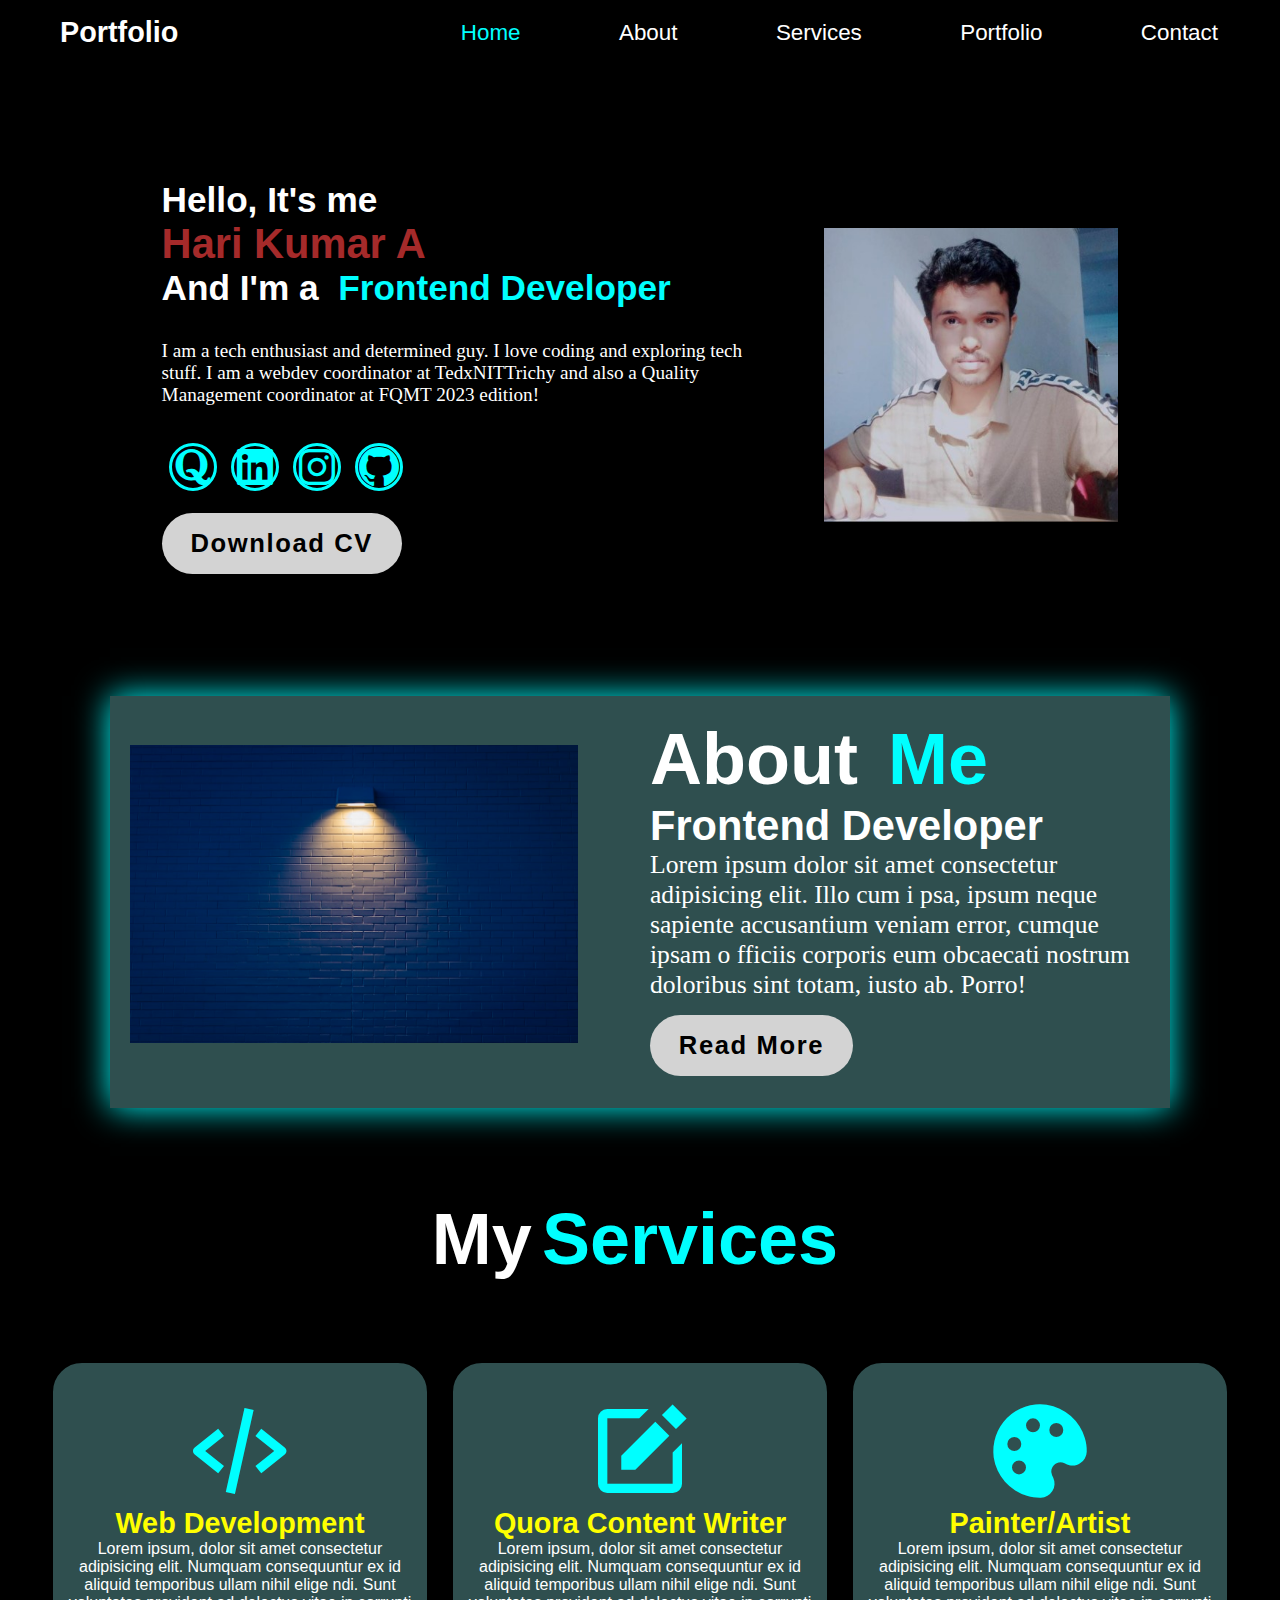
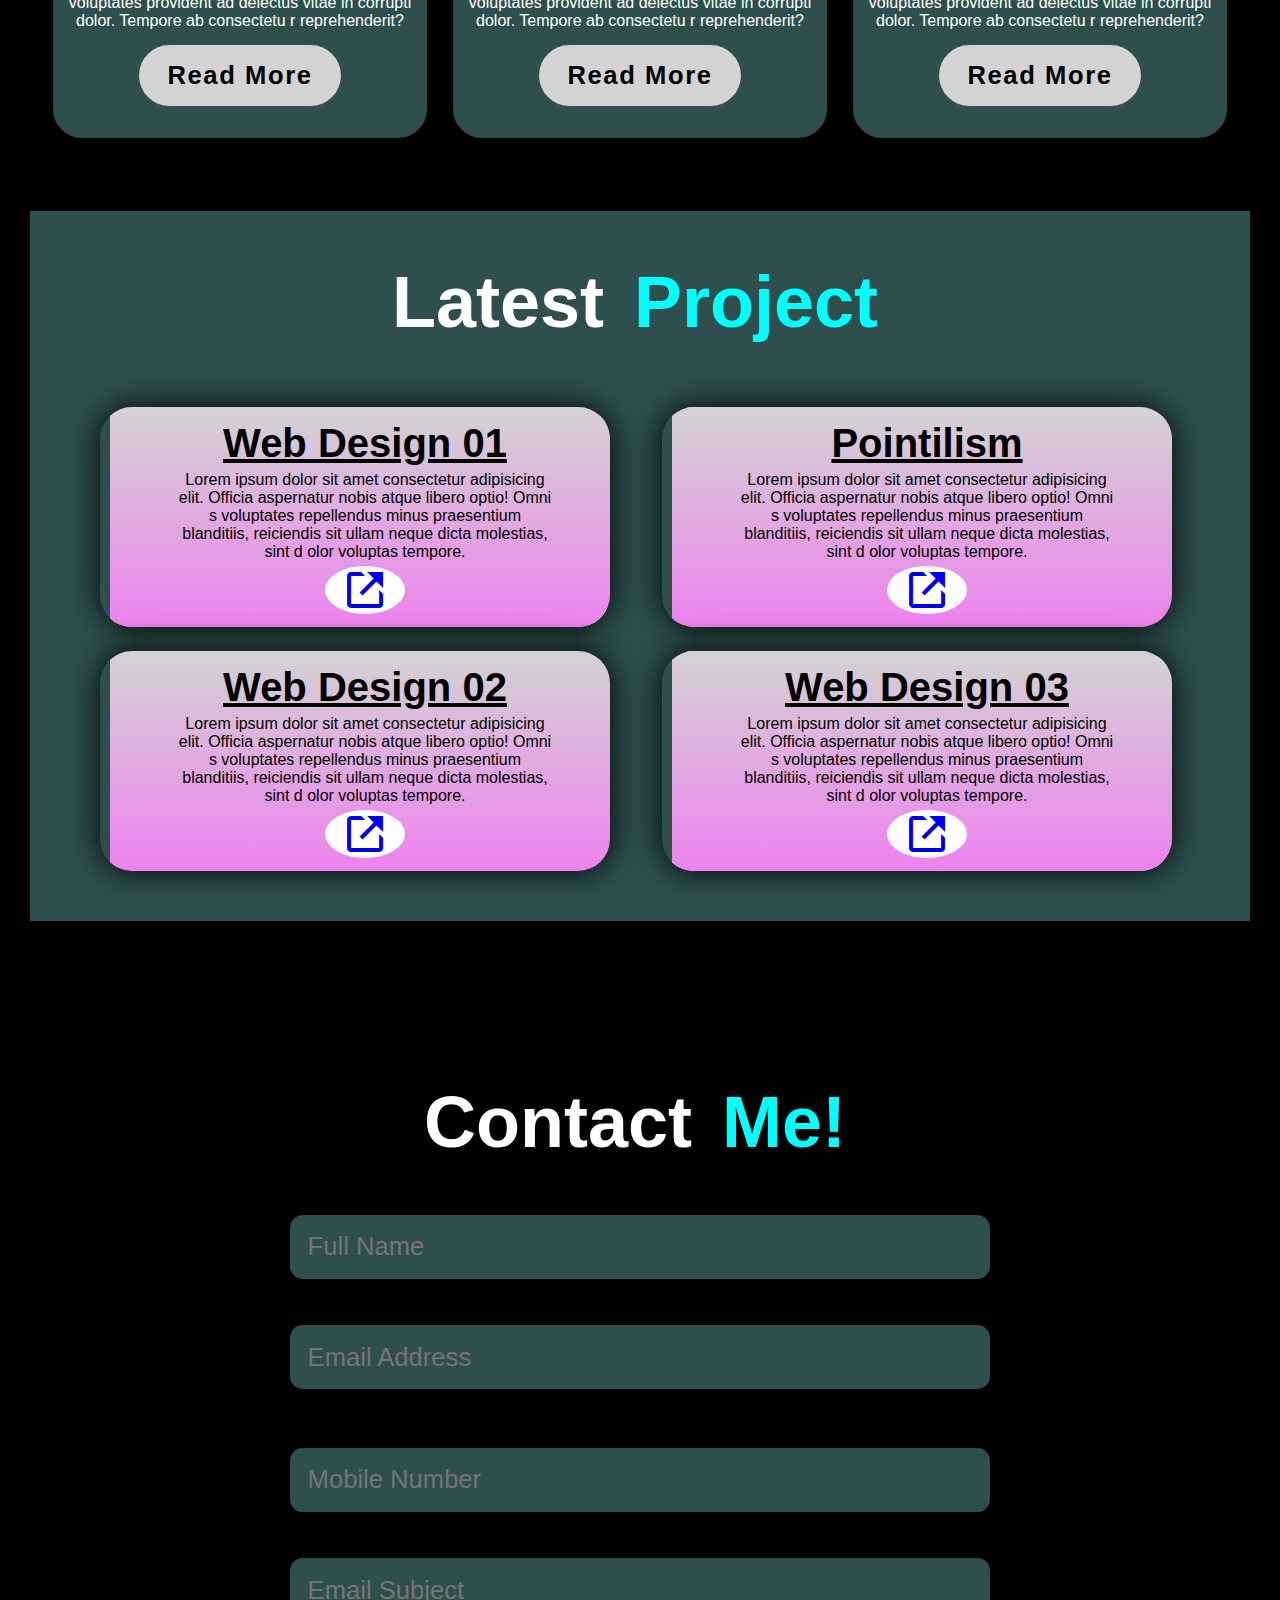
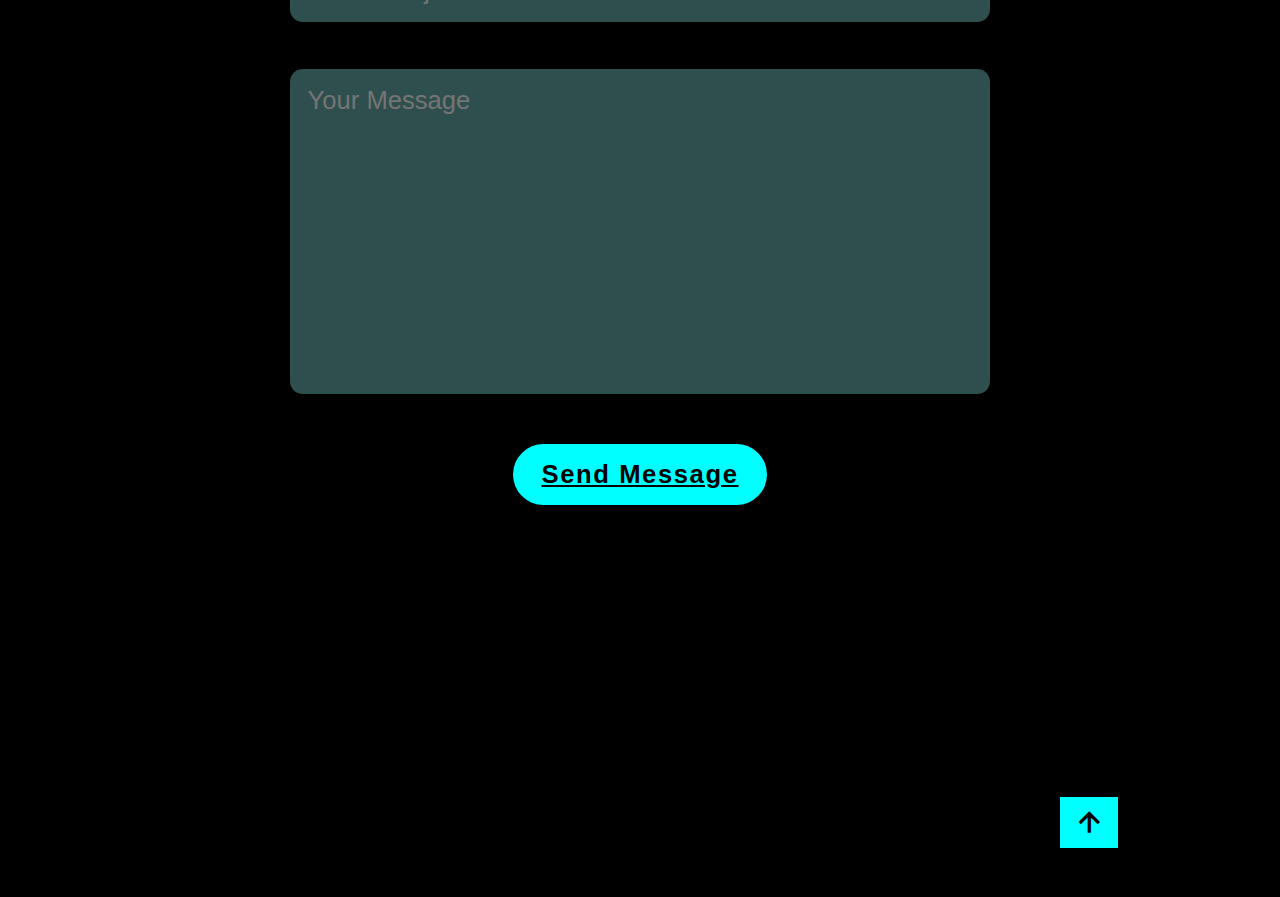
<file: index.html>
<!DOCTYPE html>
<html lang="en">
<head>
    <meta charset="UTF-8">
    <meta http-equiv="X-UA-Compatible" content="IE=edge">
    <meta name="viewport" content="width=device-width, initial-scale=1.0">
    <title>My Portfolio</title>
    <link rel="stylesheet" href="portfolio.css">
    <link href='https://unpkg.com/boxicons@2.1.4/css/boxicons.min.css' rel='stylesheet'>

     
</head>

<body>
   
    <header class="header">
         
        <a href="#" class="logo">Portfolio</a>
        <i class="bx bx-menu" id="menu-icon"></i>
        <nav class="navbar">
            <a href="#home" class="active"> Home</a>
            <a href="#about"  >About</a>
            <a href="#services" >Services</a>
            <a href="#portfolio" >Portfolio</a>
            <a href="#contact"  >Contact</a>

        </nav>
    </header>
    <section class="home" id="home">
        <div class="home-content">
            <h3>Hello, It's me</h3>
            <h1>Hari Kumar A</h1>
            <h3>And I'm a <span> Frontend Developer</span></h3>
            <p>I am a tech enthusiast and determined guy. I love coding and exploring tech stuff. I am a webdev 
                coordinator at TedxNITTrichy and also a Quality Management coordinator at FQMT 2023 edition!
            </p>
            <div class="social-media">
            <a href="https://www.quora.com/profile/Hari-Kumar-A-4" target="_blank"><i class='bx bxl-quora' ></i></a>
            <a href="https://www.linkedin.com/in/hari-kumar-a-b69287253/" target="_blank"> <i class='bx bxl-linkedin-square'></i></a>
            <a href="https://www.instagram.com/hari_kumar_2508/" target="_blank"><i class='bx bxl-instagram' ></i></a>
            <a href="https://github.com/Hari-Kumar-A" target="_blank"><i class='bx bxl-github' ></i></a>
            </div>
            <a href="#" class="btn">Download CV</a>
        </div>
        
        <div class="home-img">
            <img src="images/Home.jpg" alt="">
        </div>
    </section>

    <!-- About  -->
    <section class="about" id="about">
        <div class="about-img">
            <img src="images/tedx1.jfif" alt="">
        </div>
        <div class="about-content">
            <h2 class="heading">About <span>Me</span></h2>
            <h3>Frontend Developer</h3>
            <p>Lorem ipsum dolor sit amet consectetur adipisicing elit. Illo cum i
                psa, ipsum neque sapiente accusantium veniam error, cumque ipsam o
                fficiis corporis eum obcaecati nostrum doloribus sint totam, iusto ab. Porro!</p>
                <a href="#" class="btn" class="btnsp">Read More</a>
        </div>
    </section>

    <!-- Services -->
    <section class="services" id="services">
        <h2 class="heading">My<span>Services</span></h2>
        <div class="services-container">

            <div class="services-box">
                <i class='bx bx-code-alt'></i>
                <h3>Web Development</h3>
                <p>Lorem ipsum, dolor sit amet consectetur adipisicing 
                    elit. Numquam consequuntur ex id aliquid temporibus ullam nihil elige
                    ndi. Sunt voluptates provident ad delectus vitae in corrupti dolor. Tempore ab consectetu
                    r reprehenderit?</p>
                    <a href="#" class="btn">Read More</a>
            </div>

            <div class="services-box">
                <i class='bx bxs-edit'></i>
                <h3>Quora Content Writer</h3>
                <p>Lorem ipsum, dolor sit amet consectetur adipisicing 
                    elit. Numquam consequuntur ex id aliquid temporibus ullam nihil elige
                    ndi. Sunt voluptates provident ad delectus vitae in corrupti dolor. Tempore ab consectetu
                    r reprehenderit?</p>
                    <a href="#" class="btn">Read More</a>
            </div>

            <div class="services-box">
                <i class='bx bxs-palette'></i>
                <h3>Painter/Artist</h3>
                <p>Lorem ipsum, dolor sit amet consectetur adipisicing 
                    elit. Numquam consequuntur ex id aliquid temporibus ullam nihil elige
                    ndi. Sunt voluptates provident ad delectus vitae in corrupti dolor. Tempore ab consectetu
                    r reprehenderit?</p>
                    <a href="#" class="btn">Read More</a>
            </div>

        </div>
    </section>

    <!-- portfolio -->
    <section class="portfolio" id="portfolio">
        <h2 class="heading">Latest <span>Project</span></h2>
        <div class="portfolio-container">
            <div class="portfolio-box">
                <img src="images/Tedxproject.jpg" alt="">
                <div class="portfolio-layer">
                    <h4>Web Design 01</h4>
                    <p>Lorem ipsum dolor sit amet consectetur adipisicing elit. Officia aspernatur nobis atque libero optio! Omni
                        s voluptates repellendus minus praesentium blanditiis, reiciendis sit ullam neque dicta molestias, sint d
                        olor voluptas tempore.</p>
                        <a href="#"> <i class='bx bx-link-external' ></i></a>
                </div>
                
            </div>

            <div class="portfolio-box">
                <img src="images/point.jpg" alt="">
                <div class="portfolio-layer">
                    <h4>Pointilism</h4>
                    <p>Lorem ipsum dolor sit amet consectetur adipisicing elit. Officia aspernatur nobis atque libero optio! Omni
                        s voluptates repellendus minus praesentium blanditiis, reiciendis sit ullam neque dicta molestias, sint d
                        olor voluptas tempore.</p>
                        <a href="#"> <i class='bx bx-link-external' ></i></a>
                </div>
                
            </div>

            <div class="portfolio-box">
                <img src="images/tedxproject03.jpg" alt="">
                <div class="portfolio-layer">
                    <h4>Web Design 02</h4>
                    <p>Lorem ipsum dolor sit amet consectetur adipisicing elit. Officia aspernatur nobis atque libero optio! Omni
                        s voluptates repellendus minus praesentium blanditiis, reiciendis sit ullam neque dicta molestias, sint d
                        olor voluptas tempore.</p>
                        <a href="#"> <i class='bx bx-link-external' ></i></a>
                </div>
                
            </div>

            <div class="portfolio-box">
                <img src="images/Tedxproject02.jpg" alt="">
                <div class="portfolio-layer">
                    <h4>Web Design 03</h4>
                    <p>Lorem ipsum dolor sit amet consectetur adipisicing elit. Officia aspernatur nobis atque libero optio! Omni
                        s voluptates repellendus minus praesentium blanditiis, reiciendis sit ullam neque dicta molestias, sint d
                        olor voluptas tempore.</p>
                        <a href="#"> <i class='bx bx-link-external' ></i></a>
                </div>
                
            </div>
        </div>
    </section>

    <!-- contact section design -->
    <section class="contact" id="contact">
        <h2 class="heading">Contact <span> Me!</span></h2>
        <form action="#">
             
            <div class="input-box">
                <input type="text" placeholder="Full Name">
                <input type="email" placeholder="Email Address">
            </div>
            <div class="input-box">
                <input type="number" placeholder="Mobile Number">
                <input type="email" placeholder="Email Subject">
                <textarea name="" id="" cols="30" rows="10" placeholder="Your Message"></textarea>
                <input type="submit" value="Send Message" class="butn">
            </div>
            
        
        </form>

    </section>
    <!-- footer-design -->
    <section class="footer">
        <div class="footer-top">
            <a href="#home"><i class='bx bx-up-arrow-alt'></i></a>
        </div> 

       
    </section>

    
</body>
</html>
</file>
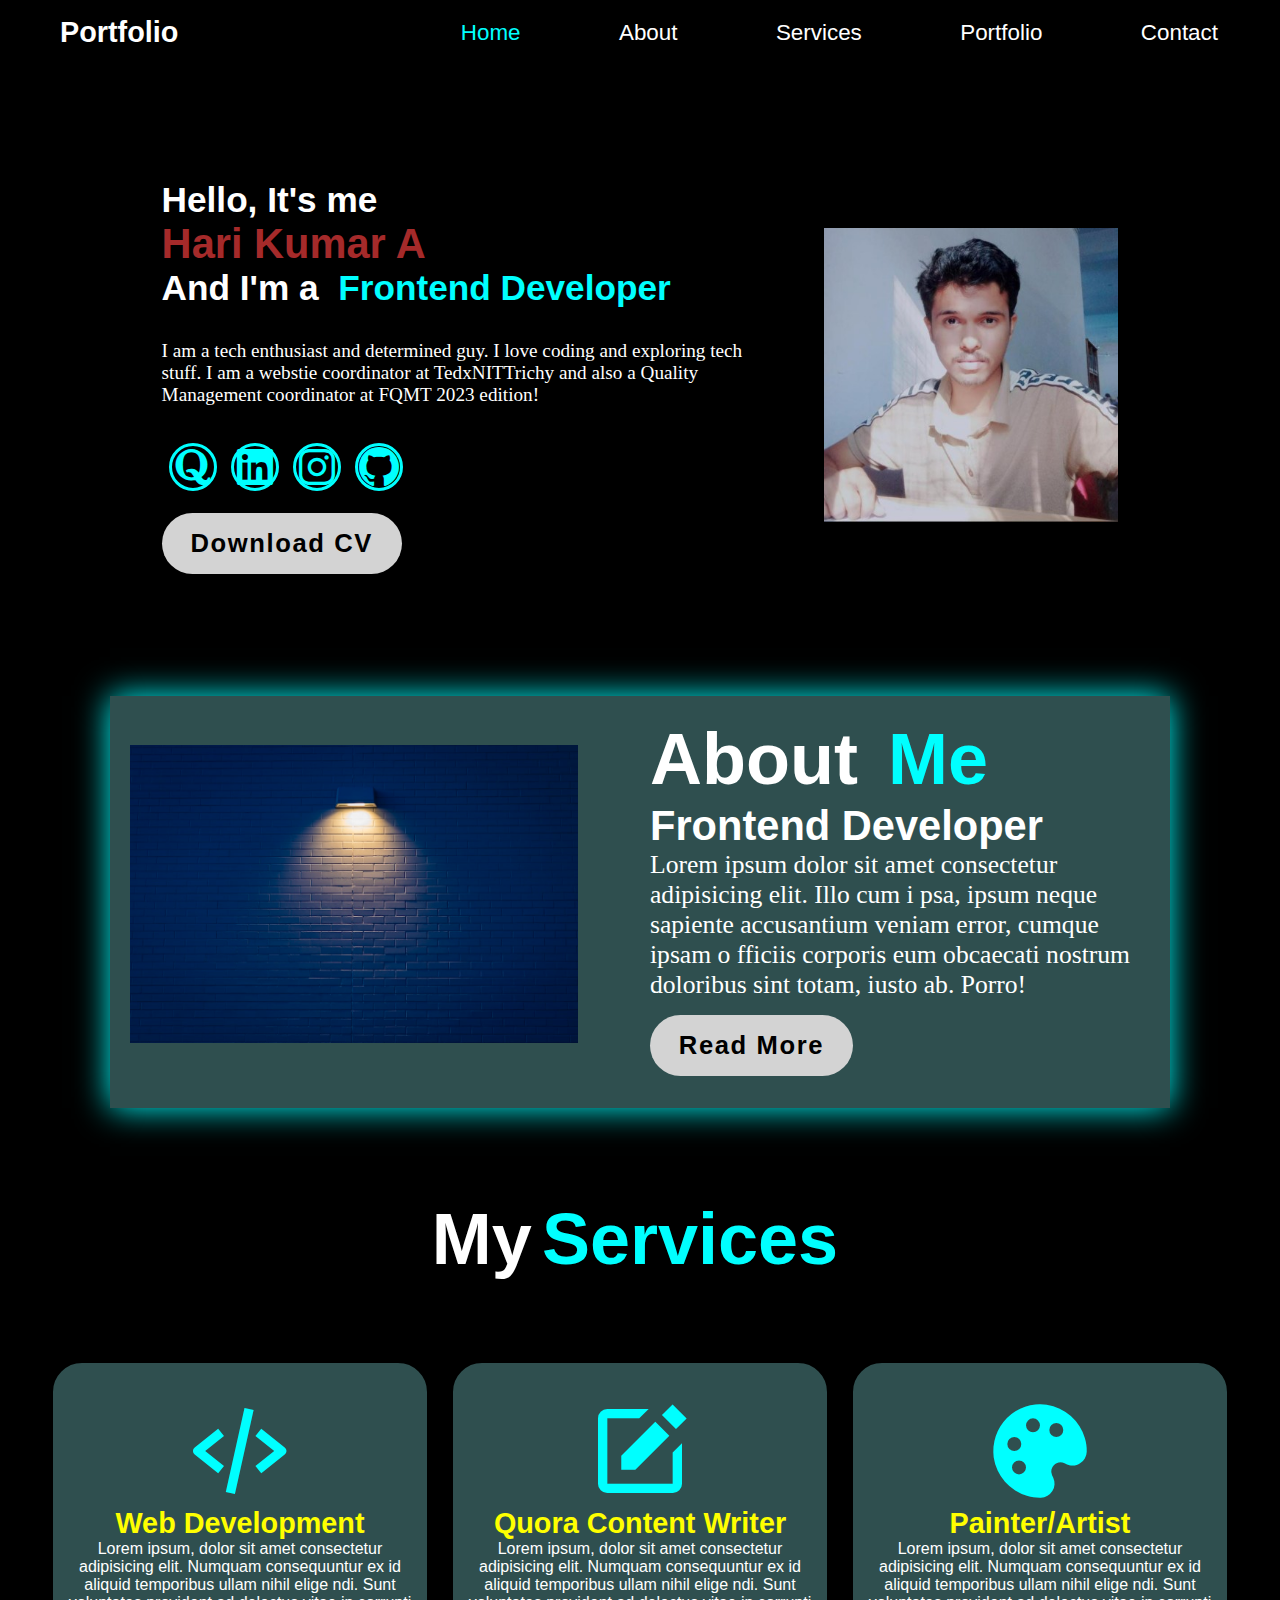
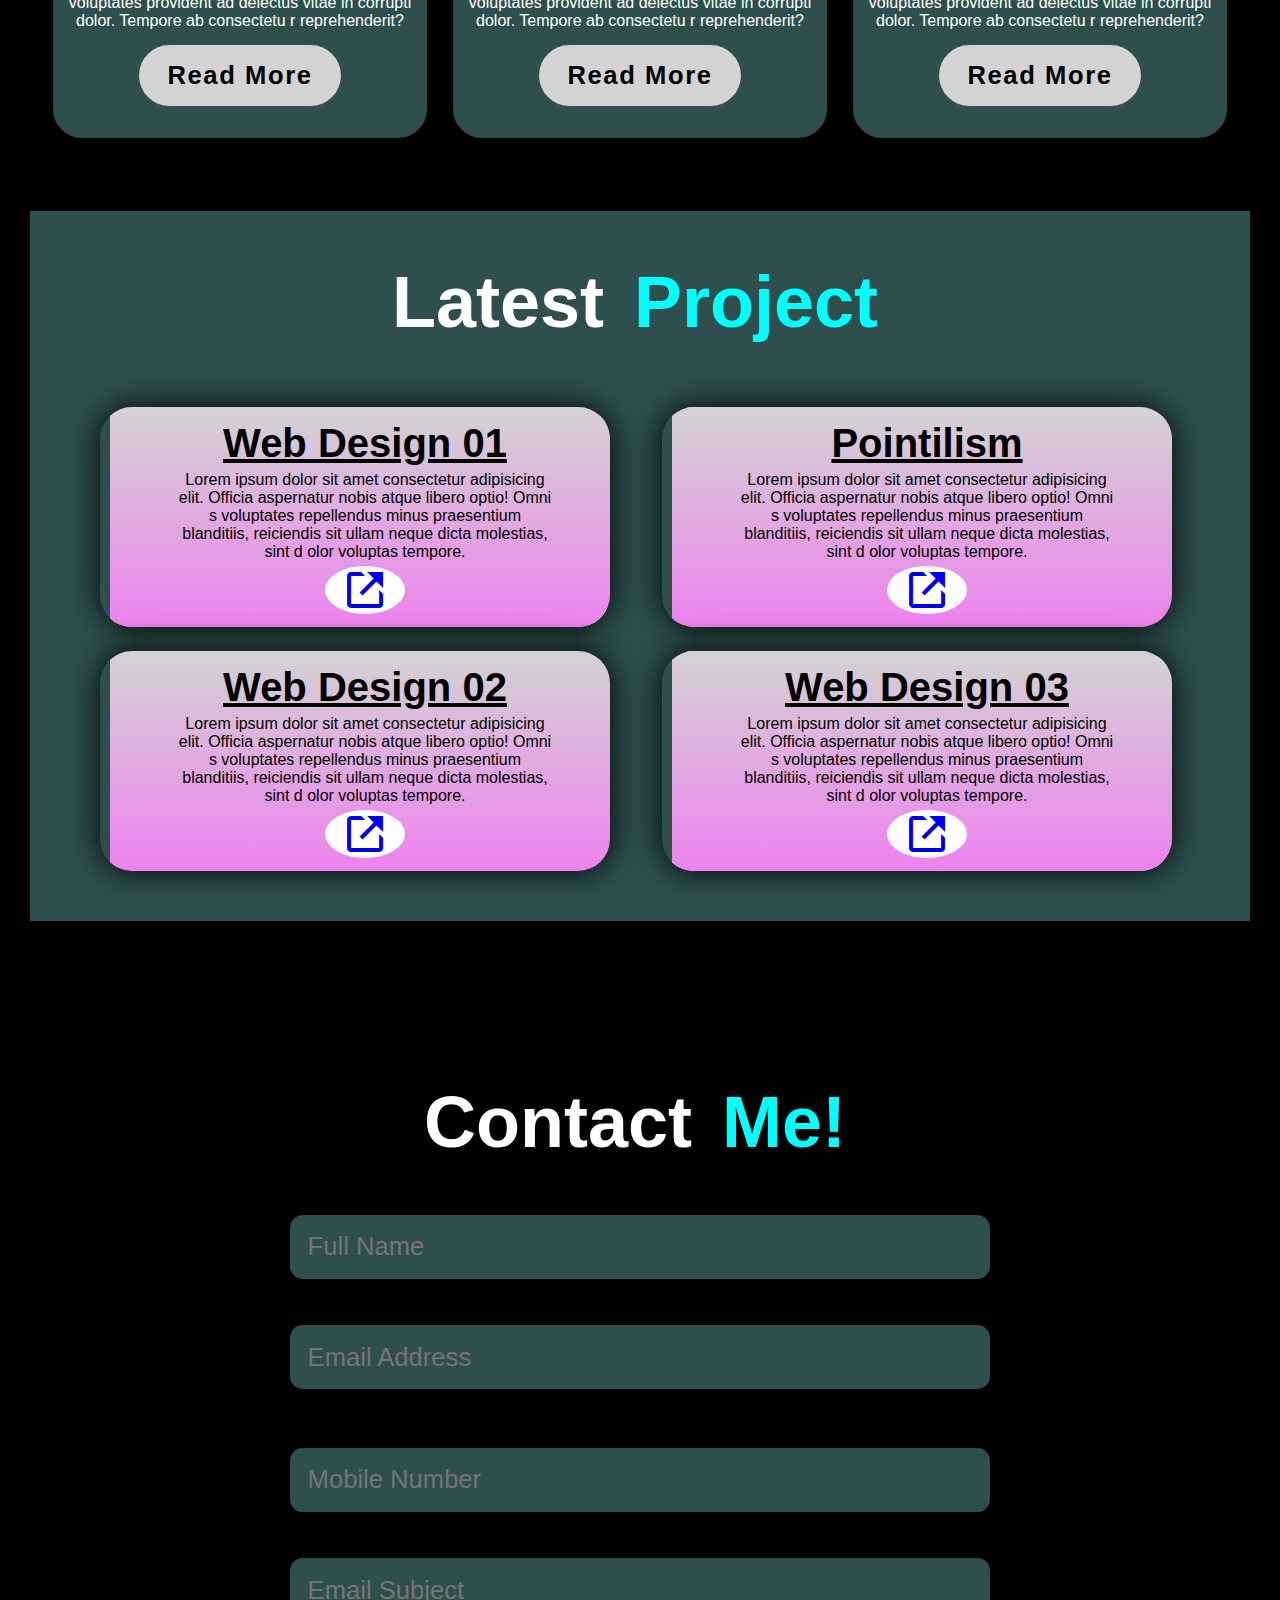
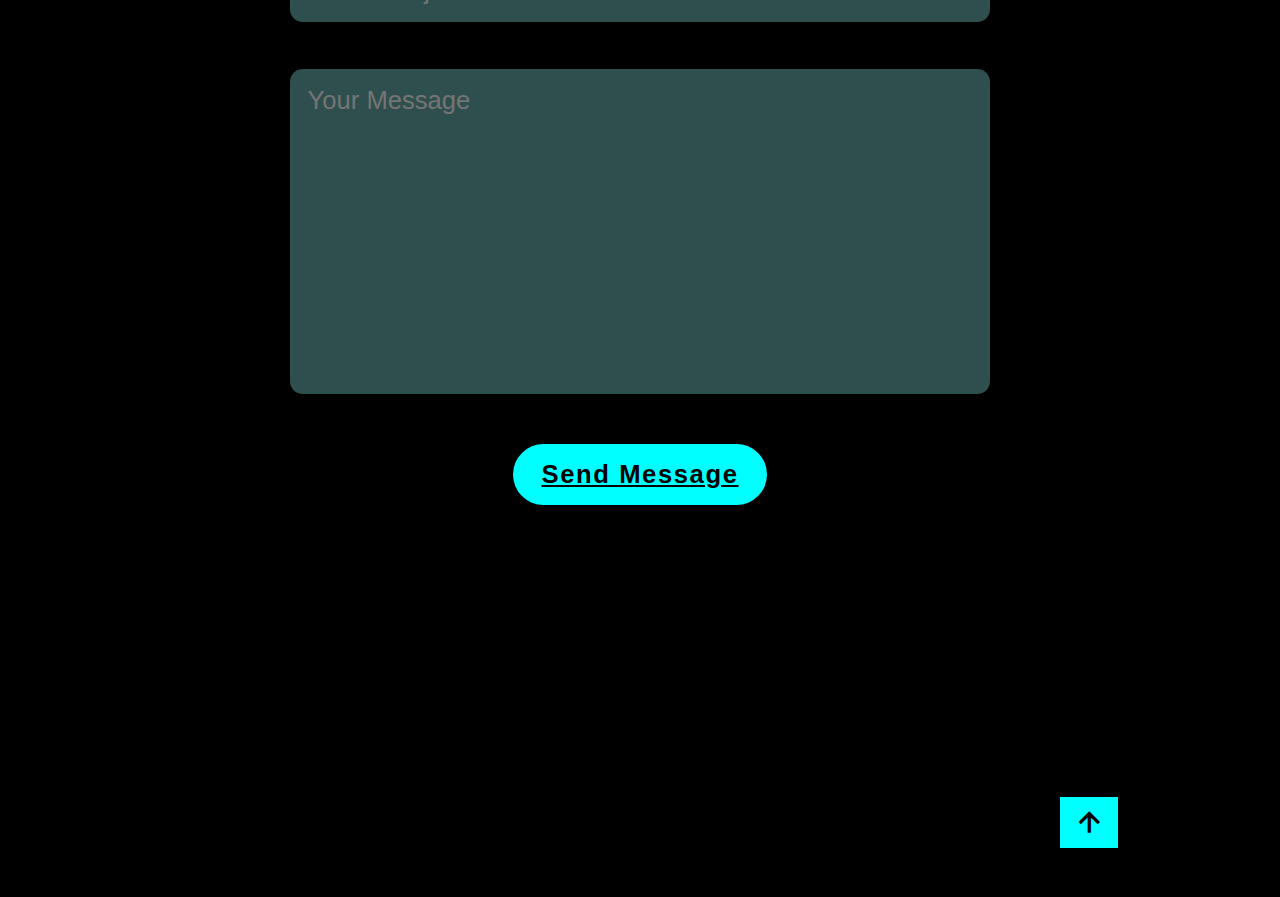
<file: portfolio.html>
<!DOCTYPE html>
<html lang="en">
<head>
    <meta charset="UTF-8">
    <meta http-equiv="X-UA-Compatible" content="IE=edge">
    <meta name="viewport" content="width=device-width, initial-scale=1.0">
    <title>My Portfolio</title>
    <link rel="stylesheet" href="portfolio.css">
    <link href='https://unpkg.com/boxicons@2.1.4/css/boxicons.min.css' rel='stylesheet'>

     
</head>

<body>
   
    <header class="header">
         
        <a href="#" class="logo">Portfolio</a>
        <i class="bx bx-menu" id="menu-icon"></i>
        <nav class="navbar">
            <a href="#home" class="active"> Home</a>
            <a href="#about"  >About</a>
            <a href="#services" >Services</a>
            <a href="#portfolio" >Portfolio</a>
            <a href="#contact"  >Contact</a>

        </nav>
    </header>
    <section class="home" id="home">
        <div class="home-content">
            <h3>Hello, It's me</h3>
            <h1>Hari Kumar A</h1>
            <h3>And I'm a <span> Frontend Developer</span></h3>
            <p>I am a tech enthusiast and determined guy. I love coding and exploring tech stuff. I am a webstie 
                coordinator at TedxNITTrichy and also a Quality Management coordinator at FQMT 2023 edition!
            </p>
            <div class="social-media">
            <a href="https://www.quora.com/profile/Hari-Kumar-A-4" target="_blank"><i class='bx bxl-quora' ></i></a>
            <a href="https://www.linkedin.com/in/hari-kumar-a-b69287253/" target="_blank"> <i class='bx bxl-linkedin-square'></i></a>
            <a href="https://www.instagram.com/hari_kumar_2508/" target="_blank"><i class='bx bxl-instagram' ></i></a>
            <a href="https://github.com/Hari-Kumar-A" target="_blank"><i class='bx bxl-github' ></i></a>
            </div>
            <a href="#" class="btn">Download CV</a>
        </div>
        
        <div class="home-img">
            <img src="images/Home.jpg" alt="">
        </div>
    </section>

    <!-- About  -->
    <section class="about" id="about">
        <div class="about-img">
            <img src="images/tedx1.jfif" alt="">
        </div>
        <div class="about-content">
            <h2 class="heading">About <span>Me</span></h2>
            <h3>Frontend Developer</h3>
            <p>Lorem ipsum dolor sit amet consectetur adipisicing elit. Illo cum i
                psa, ipsum neque sapiente accusantium veniam error, cumque ipsam o
                fficiis corporis eum obcaecati nostrum doloribus sint totam, iusto ab. Porro!</p>
                <a href="#" class="btn" class="btnsp">Read More</a>
        </div>
    </section>

    <!-- Services -->
    <section class="services" id="services">
        <h2 class="heading">My<span>Services</span></h2>
        <div class="services-container">

            <div class="services-box">
                <i class='bx bx-code-alt'></i>
                <h3>Web Development</h3>
                <p>Lorem ipsum, dolor sit amet consectetur adipisicing 
                    elit. Numquam consequuntur ex id aliquid temporibus ullam nihil elige
                    ndi. Sunt voluptates provident ad delectus vitae in corrupti dolor. Tempore ab consectetu
                    r reprehenderit?</p>
                    <a href="#" class="btn">Read More</a>
            </div>

            <div class="services-box">
                <i class='bx bxs-edit'></i>
                <h3>Quora Content Writer</h3>
                <p>Lorem ipsum, dolor sit amet consectetur adipisicing 
                    elit. Numquam consequuntur ex id aliquid temporibus ullam nihil elige
                    ndi. Sunt voluptates provident ad delectus vitae in corrupti dolor. Tempore ab consectetu
                    r reprehenderit?</p>
                    <a href="#" class="btn">Read More</a>
            </div>

            <div class="services-box">
                <i class='bx bxs-palette'></i>
                <h3>Painter/Artist</h3>
                <p>Lorem ipsum, dolor sit amet consectetur adipisicing 
                    elit. Numquam consequuntur ex id aliquid temporibus ullam nihil elige
                    ndi. Sunt voluptates provident ad delectus vitae in corrupti dolor. Tempore ab consectetu
                    r reprehenderit?</p>
                    <a href="#" class="btn">Read More</a>
            </div>

        </div>
    </section>

    <!-- portfolio -->
    <section class="portfolio" id="portfolio">
        <h2 class="heading">Latest <span>Project</span></h2>
        <div class="portfolio-container">
            <div class="portfolio-box">
                <img src="images/Tedxproject.jpg" alt="">
                <div class="portfolio-layer">
                    <h4>Web Design 01</h4>
                    <p>Lorem ipsum dolor sit amet consectetur adipisicing elit. Officia aspernatur nobis atque libero optio! Omni
                        s voluptates repellendus minus praesentium blanditiis, reiciendis sit ullam neque dicta molestias, sint d
                        olor voluptas tempore.</p>
                        <a href="#"> <i class='bx bx-link-external' ></i></a>
                </div>
                
            </div>

            <div class="portfolio-box">
                <img src="images/point.jpg" alt="">
                <div class="portfolio-layer">
                    <h4>Pointilism</h4>
                    <p>Lorem ipsum dolor sit amet consectetur adipisicing elit. Officia aspernatur nobis atque libero optio! Omni
                        s voluptates repellendus minus praesentium blanditiis, reiciendis sit ullam neque dicta molestias, sint d
                        olor voluptas tempore.</p>
                        <a href="#"> <i class='bx bx-link-external' ></i></a>
                </div>
                
            </div>

            <div class="portfolio-box">
                <img src="images/tedxproject03.jpg" alt="">
                <div class="portfolio-layer">
                    <h4>Web Design 02</h4>
                    <p>Lorem ipsum dolor sit amet consectetur adipisicing elit. Officia aspernatur nobis atque libero optio! Omni
                        s voluptates repellendus minus praesentium blanditiis, reiciendis sit ullam neque dicta molestias, sint d
                        olor voluptas tempore.</p>
                        <a href="#"> <i class='bx bx-link-external' ></i></a>
                </div>
                
            </div>

            <div class="portfolio-box">
                <img src="images/Tedxproject02.jpg" alt="">
                <div class="portfolio-layer">
                    <h4>Web Design 03</h4>
                    <p>Lorem ipsum dolor sit amet consectetur adipisicing elit. Officia aspernatur nobis atque libero optio! Omni
                        s voluptates repellendus minus praesentium blanditiis, reiciendis sit ullam neque dicta molestias, sint d
                        olor voluptas tempore.</p>
                        <a href="#"> <i class='bx bx-link-external' ></i></a>
                </div>
                
            </div>
        </div>
    </section>

    <!-- contact section design -->
    <section class="contact" id="contact">
        <h2 class="heading">Contact <span> Me!</span></h2>
        <form action="#">
             
            <div class="input-box">
                <input type="text" placeholder="Full Name">
                <input type="email" placeholder="Email Address">
            </div>
            <div class="input-box">
                <input type="number" placeholder="Mobile Number">
                <input type="email" placeholder="Email Subject">
                <textarea name="" id="" cols="30" rows="10" placeholder="Your Message"></textarea>
                <input type="submit" value="Send Message" class="butn">
            </div>
            
        
        </form>

    </section>
    <!-- footer-design -->
    <section class="footer">
        <div class="footer-top">
            <a href="#home"><i class='bx bx-up-arrow-alt'></i></a>
        </div> 

       
    </section>

    
</body>
</html>
</file>
<file: portfolio.css>
*{
    margin:0;
    padding:0;
     
    box-sizing:border-box;
    margin-right: 10px;
    margin-left: 10px;
    text-decoration: none;
    border:none;
    outline:none;
    scroll-behavior: smooth;
    font-family:'Poppins', sans-serif;
    

}
 

:root{
     --bg-color:black;
     --second-bg-colour:darkslategray;
     --text-colour:white;
     --main-colour:aqua;

}
 html{
    font-size: 100%;
    overflow:hidden;
    height:100%;
    overflow:auto;
 }
 body{
    background:var(--bg-color);
    color:var(--text-color);
    height: 100%;

 }
 section{
     
    padding:10rem 9% 2rem;
    color:var(--text-colour);
 }
 .header{
    position:fixed;
     
       margin-left: 10px;
        
    top:0;
    left:0;
    width:100%;
    padding-top:1rem;
    padding-bottom: 1rem;
    padding-right: 2rem;
    background:var(--bg-colour);
    display:flex;
    justify-content: space-between;
    align-items: center;
    z-index:100;
    background-color: black;
 }
 .logo{
    margin-left: 50px;
    font-size: 1.8rem;
    color:var(--text-colour);
    font-weight: 600;
    cursor:default;

 }
  
 .navbar a{
    font-size: 1.4rem;
    margin-right: 30px;
      
    color:var(--text-colour);
    margin-left: 4rem;
    transition: 0.5s ease;

 }
 .navbar a:hover{
    color:var(--main-colour);
     font-size: 1.8rem;
 }
 .navbar a.active{
    color:var(--main-colour);
 }
 #menu-icon{
    font-size: 2.6rem;
    color:var(--text-colour);
    display:none;

 }
 .home{
    display:flex;
    justify-content: center;
    align-items: center;
     margin-top: 20px;

 }
 .home-img img{
    width:23vw;
 }
 .home-content{
    width:700px;
 }
   
 .home-content h3{
    font-size: 2.2rem;
    font-weight: 700;

 }
 .home-content h3:nth-of-type(2){
   margin-bottom: 2rem;
 }
 span{
   color:var(--main-colour);
 }
 .home-content h1{
    font-size: 2.6rem;
    font-weight: 700;
    color:brown;
     
 }
 .home-content p{
    font-size: 1.2rem;
    font-family:ui-monospace;
 }
 .social-media{
     margin-top: 30px;
    display: flex;
    width: 260px;
   
 }
 .social-media a{
    display:inline-flex;
     
      margin:7px;
    align-items: center;
    justify-content: center;
    width: 3rem;
    height: 3rem;
    background: transparent;
    border: .2rem solid var(--main-colour);
    border-radius: 50%;
    font-size: 3rem;
    color:var(--main-colour);
    
    
 }
 .social-media a:hover{
    background: var(--main-colour);
    color:var(--second-bg-colour);
     
    box-shadow:  0 0 1rem var(--main-colour);

 }
 .btn{
    display: inline-block;
    padding:1rem 1.8rem;
    height: auto;
    width:auto;
    background: lightgray;
    border-radius: 4rem;
    font-size: 1.6rem;
    color:black;
    letter-spacing: 0.1rem;
    font-weight: 600;
    margin-top:15px;
     
     
    transition: 0.5s ease;
 }
  
 .btn:hover{
   box-shadow:none;
   font-size: 1.8rem;
   box-shadow: 0 0 7rem var(--main-colour);
    

 }
 .about{
   display:flex;
   justify-content: center;
   align-items: center;
   gap:2rem;
    padding-top:20px;
    padding-left: 0px;
    padding-right:0px;
    margin:90px;
     
     box-shadow: 0 0 2rem var(--main-colour);
   background: var(--second-bg-colour);
 }
 .about-img img{
   width:35vw;
 }
 .about-content{
   
   width: 9000px;
    
 }
 .heading{
   text-align: center;
   font-size: 4.5rem;
 }
 .about-content h2{
   text-align: left;
   line-height: 1.2;
 }
 .about-content h3{
   font-size: 2.6rem;
 }
 .about-content p{
   font-size: 1.6rem;
   font-family: ui-monospace;
   
 }
  .services{
 
   padding:0rem;
  }
 .services h2{
   
   margin-bottom: 5rem;
 }
  
 .services-container{
   display:flex;
   justify-content: center;
   align-items: center;
    
   

 }
 .services-container .services-box{
    
   width:900px;
   background: var(--second-bg-colour);
   padding: 2rem 0rem 2rem;
   border-radius: 2rem;
   text-align: center;
   border: .2rem solid var(--bg-color);
   transition: 0.5s ease;
 }
 .services-container .services-box:hover{
   border-color: var(--main-colour);
    
   transform:scale(1.02);

 }
 .services-box i{
   font-size: 7rem;
   color:var(--main-colour);
 }
 .services-box h3{
   color:yellow;
   animation: glow 1s ease-in-out infinite alternate;
   font-size: 1.8rem;
 }
  
 @keyframes glow {
   from { text-shadow:  0 0 20px yellow;
      font-size: 1.8rem;
   }
   
   to {
     text-shadow: 0 0 20px orangered;
     font-size: 2rem;
   }
 }
 .portfolio{
  background: var(--second-bg-colour);
  margin-top:70px;
  padding:50px;
 }
 .portfolio h2{
  margin-bottom: 4rem;
 }
 
 .portfolio-container{
  display: grid;
  grid-template-columns: repeat(2,1fr);
  align-items: center;
  gap:1.5rem;

 }
 .portfolio-container .portfolio-box{
  position: relative;
  border-radius: 2rem;
  box-shadow :0 0 2rem var(--bg-color);
  overflow:hidden;
  display:flex;
  
 }
  .portfolio-box{
    width:510px;
    height:220px;
     
  }
 
 .portfolio-box img{
   
  width: 100%;
   
 }
 .portfolio-box .portfolio-layer{
  position:absolute;
   background: linear-gradient(lightgray,violet);
   align-items: center;
   text-align: center;
   padding:4rem 4rem;
   justify-content: center;
  bottom:0;
  left:0;
  width:100%;
  height: 100%;
  display: flex;
  flex-direction: column;
 }
 .portfolio-box:hover .portfolio-layer{
  transform: translateY(100%);
  transition: .5s ease;
 }
  
  .portfolio-layer{
    color:black;
  }
 .portfolio-layer h4{
  font-size: 2.5rem;
  text-decoration: underline;
 }
 .portfolio-layer  p{
  
  margin:.3rem;
 }
 .portfolio-layer a{
  display: inline-flex;
  justify-content: center;
  align-items: center;
  width:5rem;
  height: 5rem;
  background: var(--text-colour);
  border-radius:50%;
 }
 .portfolio-layer a i{
  font-size: 3rem;
 }
 .contact h2{
  margin-bottom: 1rem;
 }
 .contact form{
  display: flex;
  flex-direction: column;
   
  gap:0.75rem;
  max-width: 70rem;
  margin:1rem auto;
  text-align: center;
  justify-content: center;
  align-items: center;
  margin-bottom: 3rem;
  padding-bottom: 3rem;
 }
 .contact form .input-box{
  display: flex;
  justify-content: center;
    width:700px;
   gap:1.5rem;
    padding-top: 1.5rem;
    align-items: center;
  flex-wrap: wrap;
 }
  
 .contact form .input-box input, .contact form textarea{
  width:100%;
  padding:1.1rem;
  font-size: 1.6rem;
  color:var(--text-colour);
  background: var(--second-bg-colour);
  border-radius: .8rem;
  margin:.7rem 0;
 }
  
 .contact form .input-box .butn{
  display: inline-block;
  padding:1rem 1.8rem;
  height: auto;
  justify-content: center;
  width:auto;
  background: var(--main-colour);
  border-radius: 4rem;
  font-size: 1.6rem;
  color:black;
  letter-spacing: 0.1rem;
  font-weight: 600;
  margin-top:15px;
  text-decoration: underline;
   
  transition: 0.5s ease;
}

.contact form .input-box .butn:hover{
 box-shadow:none;
 font-size: 1.8rem;
 
 box-shadow: 0 0 7rem var(--main-colour);

}
.contact form textarea{
  resize: none;
}
.footer .footer-top{
    padding-bottom: 3rem;
    padding-right: 0rem;
  float: right;
 text-align: right;
}
.footer .footer-top a{
  background: var(--main-colour);
  justify-content: center;
  padding-top:0.5rem;
  width: auto;
  align-items: center;
  font-size: 2.4rem;
  color:black;
}
.footer .footer-top a:hover{
  box-shadow: 0 0 2rem var(--main-colour);
}
</file>
